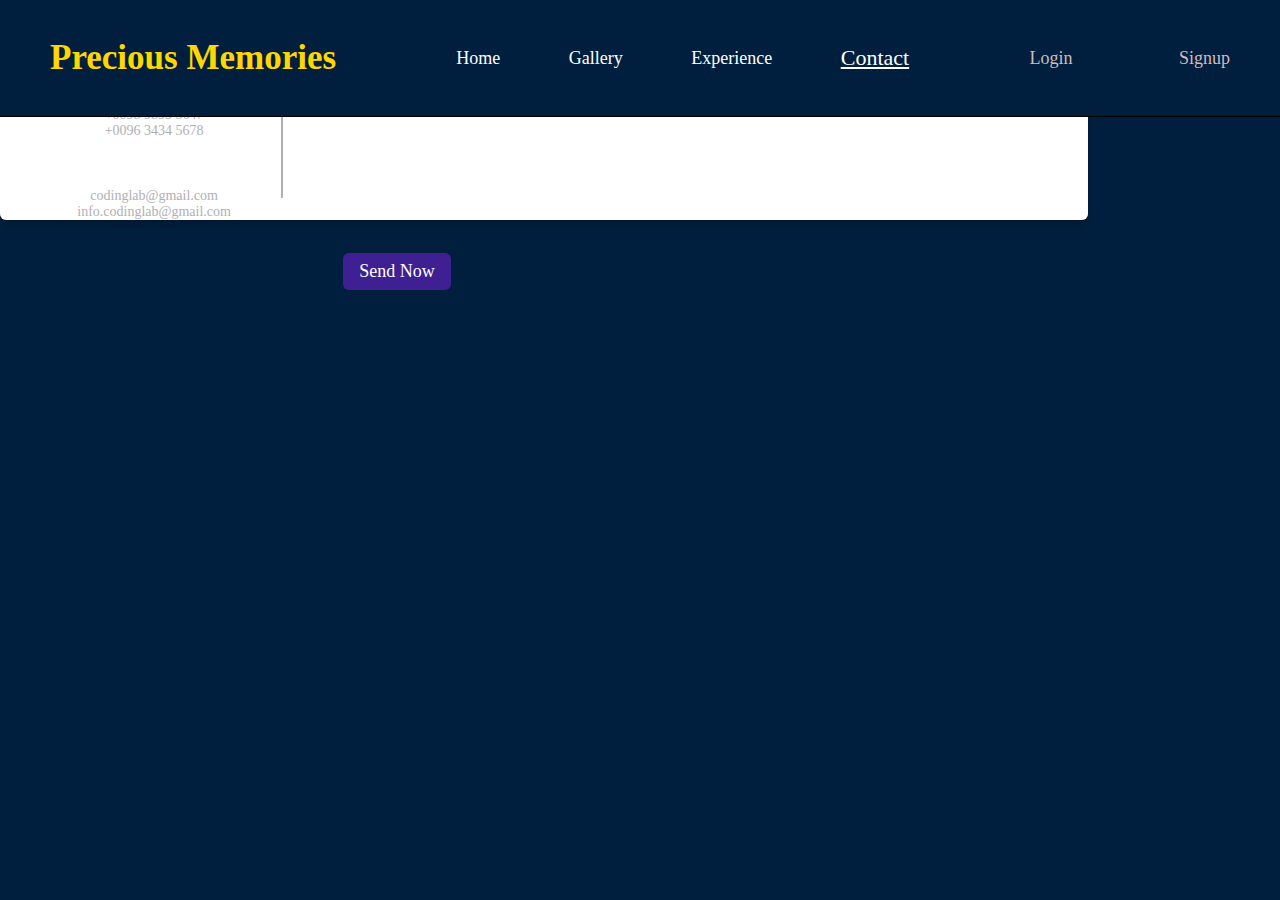
<file: FrontEnd/contact_page.htm>
<!DOCTYPE html>
<html lang="en">
  <head>
    <meta charset="UTF-8" />
    <meta name="viewport" content="width=device-width, initial-scale=1.0" />
    <title>Precious Memories - Contact</title>
    <link rel="stylesheet" href="styles.css" />
    <link rel="stylesheet" href="contact.css">
  </head>
  <body>
    <nav>
      <div class="logo">
        <h2 class="brand-name">Precious Memories</h2>
      </div>

      <ul>
        <li><a href="/FrontEnd/index.htm">Home</a></li>
        <li><a href="/FrontEnd/gallery.htm">Gallery</a></li>
        <li><a href="/FrontEnd/experience.htm">Experience</a></li>
        <li><a href="/FrontEnd/contact_page.htm" class="active">Contact</a></li>
      </ul>

      <div class="sign-up-in">
        <a href="/FrontEnd/login.htm">Login</a>
        <a href="/FrontEnd/login.htm">Signup</a>
      </div>
    </nav>

    <div class="container">
      <div class="content">
        <div class="left-side">
          <div class="address details">
            <i class="fas fa-map-marker-alt"></i>
            <div class="topic">Address</div>
            <div class="text-one">Surkhet, NP12</div>
            <div class="text-two">Birendranagar 06</div>
          </div>
          <div class="phone details">
            <i class="fas fa-phone-alt"></i>
            <div class="topic">Phone</div>
            <div class="text-one">+0098 9893 5647</div>
            <div class="text-two">+0096 3434 5678</div>
          </div>
          <div class="email details">
            <i class="fas fa-envelope"></i>
            <div class="topic">Email</div>
            <div class="text-one">codinglab@gmail.com</div>
            <div class="text-two">info.codinglab@gmail.com</div>
          </div>
        </div>
        <div class="right-side">
          <div class="topic-text">Send us a message</div>
          <p>
            If you have any work from me or any types of quries related to my
            tutorial, you can send me message from here. It's my pleasure to
            help you.
          </p>
          <form action="#">
            <div class="input-box">
              <input type="text" placeholder="Enter your name" />
            </div>
            <div class="input-box">
              <input type="text" placeholder="Enter your email" />
            </div>
            <div class="input-box message-box"></div>
            <div class="button">
              <input type="button" value="Send Now" />
            </div>
          </form>
        </div>
      </div>
    </div>
  </body>
</html>
</file>
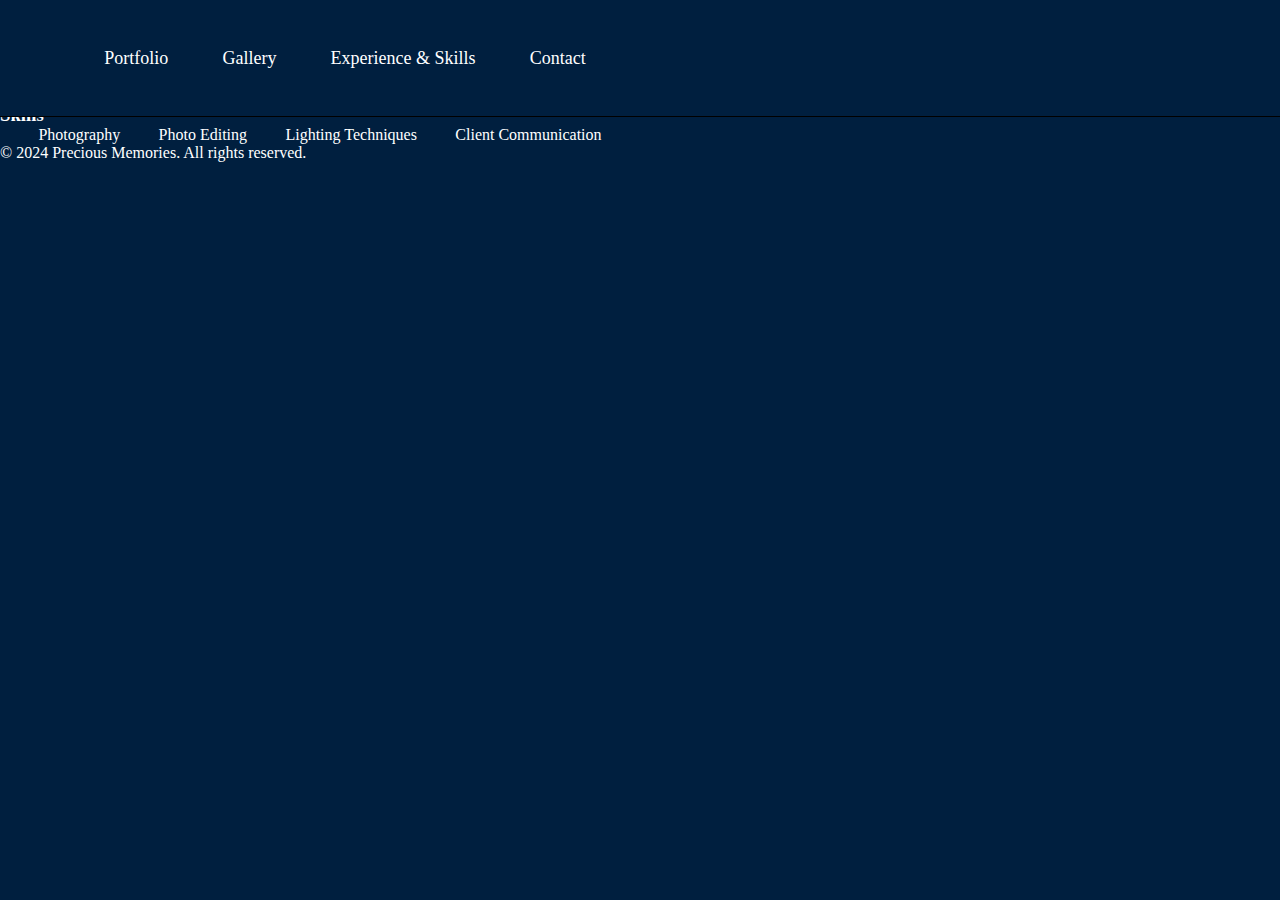
<file: FrontEnd/experience.htm>
<!DOCTYPE html>
<html lang="en">
  <head>
    <meta charset="UTF-8" />
    <meta name="viewport" content="width=device-width, initial-scale=1.0" />
    <title>Precious Memories - Experience & Skills</title>
    <link rel="stylesheet" href="styles.css" />
  </head>
  <body>
    <header>
      <h1>Precious Memories</h1>
      <nav>
        <ul>
          <li><a href="/FrontEnd/index.htm">Portfolio</a></li>
          <li><a href="/FrontEnd/gallery.htm">Gallery</a></li>
          <li><a href="/FrontEnd/experience.htm">Experience & Skills</a></li>
          <li><a href="/FrontEnd/contact_page.htm">Contact</a></li>
        </ul>
      </nav>
    </header>

    <section id="experience">
      <h2>Experience & Skills</h2>
      <div class="experience-item">
        <h3>Years of Experience</h3>
        <p>
          Over 10 years of experience in photography, specializing in weddings
          and portraits.
        </p>
      </div>
      <div class="skills">
        <h3>Skills</h3>
        <ul>
          <li>Photography</li>
          <li>Photo Editing</li>
          <li>Lighting Techniques</li>
          <li>Client Communication</li>
        </ul>
      </div>
    </section>

    <footer>
      <p>&copy; 2024 Precious Memories. All rights reserved.</p>
    </footer>
  </body>
</html>
</file>
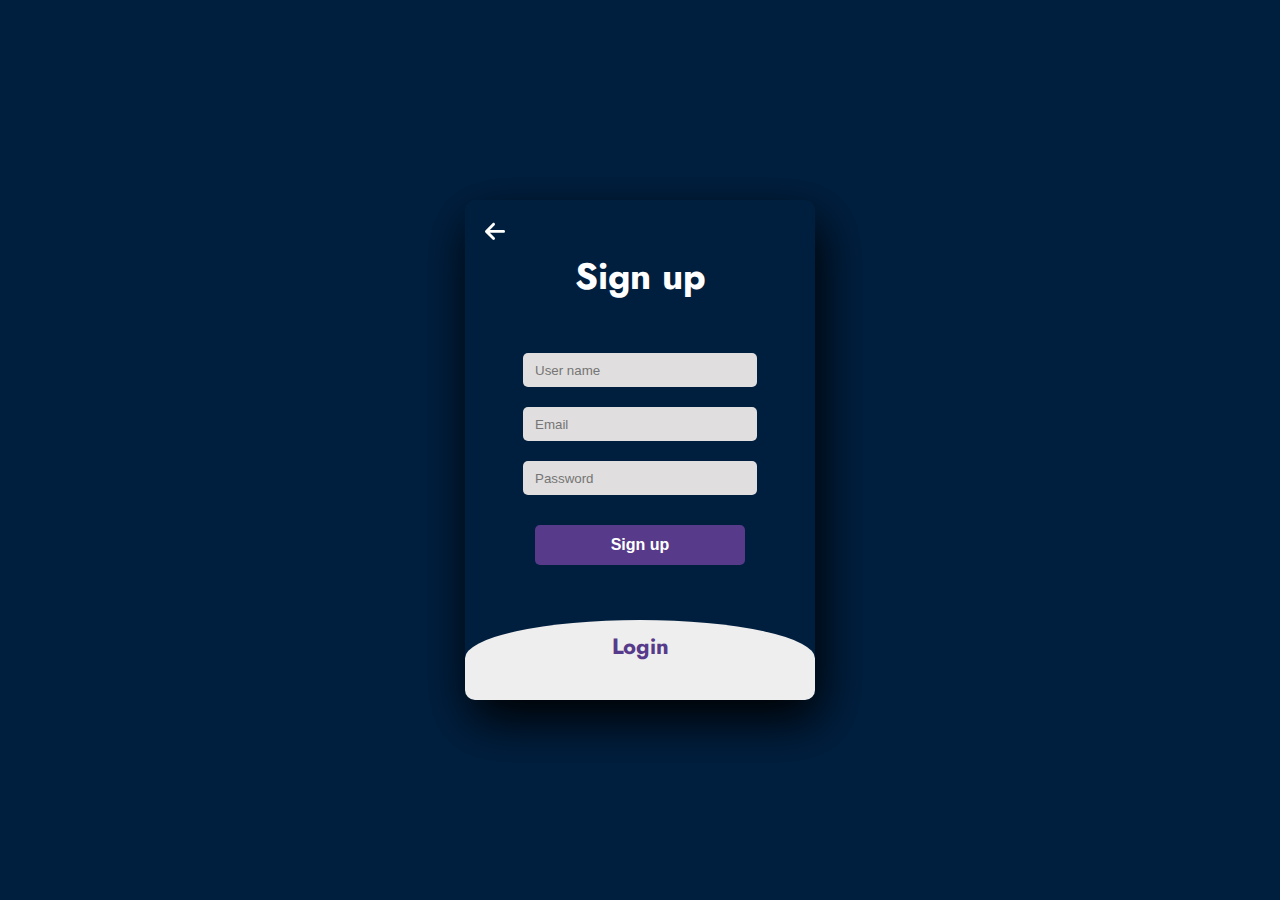
<file: FrontEnd/login.htm>
<!DOCTYPE html>
<html>
  <head>
    <title>Slide Navbar</title>
    <link rel="stylesheet" type="text/css" href="/FrontEnd/login.css" />
    <link
      href="https://fonts.googleapis.com/css2?family=Jost:wght@500&display=swap"
      rel="stylesheet"
    />
  </head>
  <body>
    <div class="main">
      <a class="back-btn" href="/FrontEnd/index.htm"
        ><svg width="20" xmlns="http://www.w3.org/2000/svg" viewBox="0 0 448 512">
          <!--!Font Awesome Free 6.6.0 by @fontawesome - https://fontawesome.com License - https://fontawesome.com/license/free Copyright 2024 Fonticons, Inc.-->
          <path
            fill="#ffffff"
            d="M9.4 233.4c-12.5 12.5-12.5 32.8 0 45.3l160 160c12.5 12.5 32.8 12.5 45.3 0s12.5-32.8 0-45.3L109.2 288 416 288c17.7 0 32-14.3 32-32s-14.3-32-32-32l-306.7 0L214.6 118.6c12.5-12.5 12.5-32.8 0-45.3s-32.8-12.5-45.3 0l-160 160z"
          /></svg>
        </a>
      <input type="checkbox" id="chk" aria-hidden="true" />

      <div class="signup">
        <form>
          <label for="chk" aria-hidden="true">Sign up</label>
          <input type="text" name="txt" placeholder="User name" required="" />
          <input type="email" name="email" placeholder="Email" required="" />
          <input
            type="password"
            name="pswd"
            placeholder="Password"
            required=""
          />
          <button>Sign up</button>
        </form>
      </div>

      <div class="login">
        <form>
          <label for="chk" aria-hidden="true">Login</label>
          <input type="email" name="email" placeholder="Email" required="" />
          <input
            type="password"
            name="pswd"
            placeholder="Password"
            required=""
          />
          <button>Login</button>
        </form>
      </div>
    </div>
  </body>
</html>
</file>
<file: FrontEnd/styles.css>
:root {
  --primary-color: #001f3f;
  --btn-color: #e4e80b;
  --btn-color-hover: #dcc605dd;
  --txt-color: #ffffff;
  --title-color: #ffd700;
}

* {
  margin: 0;
  padding: 0;
  box-sizing: border-box;
  color: #ffffff;
  font-family: cursive;
  scroll-behavior: smooth;
}

html,
body {
  height: 100%;
  width: 100%;
  background-color: var(--primary-color);
}

/* -------------------- Some styling for the web browser's scroll bar -------------- */

::-webkit-scrollbar {
  width: 10px;
}

::-webkit-scrollbar-track {
  background-color: #000000;
}

::-webkit-scrollbar-thumb {
  background: #888;
}



/* --------------------------------------------- Main Page------------------------------------------ */

main {
  height: 100%;
  width: 100%;
  display: flex;
  justify-content: space-between;
  align-items: center;
  border-bottom: 1px solid #000000;
  box-shadow: 0 2px 5px #000000;

}
/* -------------------------- NavBar---------------------------- */
nav {
  z-index: 100;
  position: fixed;
  top: 0;
  width: 100%;
  height: 13%;
  display: flex;
  align-items: center;
  justify-content: space-between;
  padding: 0 50px;
  border-bottom: 1.5px solid black;
  background-color: #001f3f;
}

/* -------------- Logo ------------------ */

.logo {
  height: 100%;
  display: flex;
  align-items: center;
  justify-content: center;
}

.brand-name {
  color: gold;
  font-size: 35px;
  font-family: cursive;
}

/* ------------- Nav Links ----------- */

ul {
  width: 50%;
  height: 100%;
  display: flex;
  justify-content: space-evenly;
  align-items: center;
}

ul > li {
  list-style: none;
}

ul > li > a {
  text-decoration: none;
  font-size: 18px;
  transition: 0.5s ease-in;
}

ul > li > a:hover {
  text-decoration: underline;
}

.active {
  text-decoration: underline;
  font-size: 22px;
}

/* ------------ Sign-up-in ----------------------- */

.sign-up-in {
  width: 17%;
  display: flex;
  justify-content: space-between;
  align-items: end;
}

.sign-up-in > a {
  font-size: 18px;
  color: #d3baba;
  text-decoration: none;
  transition: 0.3s ease-in;
}

.sign-up-in > a:hover {
  color: var(--txt-color);
}

/* ------------------------------------------ Hero Section -------------------------------------- */

.hero-section {
  width: 100%;
  height: 87%;
  display: flex;
  align-items: center;
  justify-content: center;
  padding: 0 50px;
}

/* ------------------- Quote and Contact Butoon Section ---------------- */

.quote-btn-section {
  height: 100%;
  width: 40%;
  display: flex;
  justify-content: center;
  flex-direction: column;
}

/*------------------ Main Quote Section --------------------------*/

.main-quote-sec {
  width: 100%;
  height: 50%;
  display: flex;
  justify-content: center;
  flex-direction: column;
  gap: 20px;
}

/* -------- Quote ------ */

.quote {
  text-transform: uppercase;
  font-family: sans-serif;
  font-weight: 900;
}

.where {
  font-size: 50px;
}

.eve-pic {
  font-size: 40px;
}

.tells-a-story {
  font-size: 40px;
}

/* ----------------- Contact Button Section -------------- */

.contact-btn-sec {
  width: 100%;
  height: 20%;
  display: flex;
  align-items: center;
}

.contact-btn {
  padding: 8px 12px;
  font-size: 18px;
  font-weight: 700;
  background-color: var(--title-color);
  text-decoration: none;
  transition: 0.3s ease-in;
}

.contact-btn:hover {
  background-color: var(--btn-color-hover);
  scale: 1.1;
}

/* ------------------------- Photo Section ------------------------------ */

.photo-section {
  width: 60%;
  height: 100%;
  display: flex;
  align-items: center;
}

.photo-wrapper {
  z-index: 2;
  width: 100%;
  height: 95%;
  display: grid;
  gap: 12px;
  grid-template-columns: 1fr 1fr;
  grid-template-rows: repeat(3, 1fr);
}

.img-div {
  display: flex;
  justify-content: center;
  align-items: center;
  border-radius: 8px;
  overflow: hidden;
  position: relative;
}

.pic-1 {
  grid-column: 1 / span 2; /* Span across both columns */
  grid-row: 1 / span 2; /* Span across the first two rows */
  background-color: red;
}

.pic-2 {
  grid-column: 1;
  grid-row: 3; /* Use the default position */
  background-color: #ffffff;
}

.pic-3 {
  grid-column: 2;
  grid-row: 3;
  background-color: #fff222;
}

.img-div > img {
  width: 100%;
  height: 100%;
  object-fit: cover;
  backdrop-filter: blur(10px);
  cursor: pointer;
}

.hidden-hover-txt{
  font-size: 18px;
  position: absolute;
  bottom: -50px;
  cursor: pointer;
}

/*------------------------------------- About us Section ----------------------------------- */

.about-us{
  width: 100%;
  height: 80%;
  border-bottom: 1px solid #000000;
  box-shadow: 0 2px 5px #000000;
}


/*------------------------------------------ Testimonial Section -------------------------------------------*/

.testimonial-sec {
  width: 100%;
  height: 80%;
  background-color: var(--primary-color);
  display: flex;
  justify-content: space-around;
  align-items: center;
  flex-direction: column;
}

/* ------------ Testimonial Title ------------------- */

.testi-title {
  font-family: sans-serif;
  text-transform: uppercase;
  font-size: 60px;
  letter-spacing: 4px;
  font-weight: 900;
  color: var(--txt-color);
}

/* -------------------- Testimonial list Container --------------------- */

.testi-ctr {
  width: 100%;
  display: flex;
  align-items: center;
  justify-content: space-around;
}

.container {
  width: 400px;
  height: 220px;
  /* /* background-color: var(--primary-color); */
  background-color: blue;
  border-radius: 20px;
  position: relative;
  display: flex;
  align-items: center;
  justify-content: center;
  padding: 15px;
  box-shadow: 0 10px 20px rgba(0, 0, 0, 0.4);
}

.pic {
  border-radius: 50%;
  height: 70px;
  width: 70px;
  position: absolute;
  top: 0px;
  left: 50%;
  transform: translate(-50%, -50%);
  object-fit: cover;
}

.testimonial-txt {
  color: #ffffff;
  width: 100%;
  height: 80%;
  display: flex;
  align-items: center;
  flex-direction: column;
  justify-content: center;
}

.user-txt {
  text-align: center;
  width: 100%;
  height: 80%;
  display: flex;
  align-items: center;
  justify-content: center;
  font-size: 1.2rem;
}

.user-name {
  width: 100%;
  height: 20%;
  display: flex;
  align-items: center;
  justify-content: center;
}

/* --------------------------------------- Footer ------------------------------------- */

footer {
  width: 100%;
  height: 50%;
}

/*------------ Social Media Link Section ------------*/

.social-media-link-sec {
  width: 100%;
  height: 15%;
  background-color: red;
  padding: 10px;
  display: flex;
  justify-content: space-between;
  align-items: center;
}

.get-connected-txt {
  font-size: 16px;
}

.s-m-links {
  width: 20%;
  display: flex;
  justify-content: space-evenly;
  align-items: center;
}

.s-m-links > a {
  text-decoration: none;
}

.s-m-links > a > svg {
  fill: #ffffff;
  stroke: #ffffff;
}

/*------------- Footer's Main Section ----------------- */

.footer-main-sec {
  width: 100%;
  height: 65%;
}

/*---------------- Copy right section  */

.copy-right-sec {
  width: 100%;
  height: 20%;
  display: flex;
  align-items: center;
  justify-content: center;
  border-top: 1px solid #FFFFFF;
}

.c-r-txt {
  font-family: sans-serif;
  font-size: 14px;
}
</file>
<file: FrontEnd/contact.css>
/* Google Font CDN Link */
@import url("https://fonts.googleapis.com/css2?family=Poppins:wght@200;300;400;500;600;700&display=swap");

nav {
  z-index: 100;
  position: fixed;
  top: 0;
  width: 100%;
  height: 13%;
  display: flex;
  align-items: center;
  justify-content: space-between;
  padding: 0 50px;
  border-bottom: 1.5px solid black;
  background-color: #001f3f;
}

/* -------------- Logo ------------------ */

.logo {
  height: 100%;
  display: flex;
  align-items: center;
  justify-content: center;
}

.brand-name {
  color: gold;
  font-size: 35px;
  font-family: cursive;
}

/* ------------- Nav Links ----------- */

ul {
  width: 50%;
  height: 100%;
  display: flex;
  justify-content: space-evenly;
  align-items: center;
}

ul > li {
  list-style: none;
}

ul > li > a {
  text-decoration: none;
  font-size: 18px;
  transition: 0.5s ease-in;
}

ul > li > a:hover {
  text-decoration: underline;
}

.active {
  text-decoration: underline;
  font-size: 22px;
}

/* ------------ Sign-up-in ----------------------- */

.sign-up-in {
  width: 17%;
  display: flex;
  justify-content: space-between;
  align-items: end;
}

.sign-up-in > a {
  font-size: 18px;
  color: #d3baba;
  text-decoration: none;
  transition: 0.3s ease-in;
}

.sign-up-in > a:hover {
  color: var(--txt-color);
}

.container {
  width: 85%;
  background: #fff;
  border-radius: 6px;
  padding: 20px 60px 30px 40px;
  box-shadow: 0 5px 10px rgba(0, 0, 0, 0.2);
}
.container .content {
  display: flex;
  align-items: center;
  justify-content: space-between;
}
.container .content .left-side {
  width: 25%;
  height: 100%;
  display: flex;
  flex-direction: column;
  align-items: center;
  justify-content: center;
  margin-top: 15px;
  position: relative;
}
.content .left-side::before {
  content: "";
  position: absolute;
  height: 70%;
  width: 2px;
  right: -15px;
  top: 50%;
  transform: translateY(-50%);
  background: #afafb6;
}
.content .left-side .details {
  margin: 14px;
  text-align: center;
}
.content .left-side .details i {
  font-size: 30px;
  color: #3e2093;
  margin-bottom: 10px;
}
.content .left-side .details .topic {
  font-size: 18px;
  font-weight: 500;
}
.content .left-side .details .text-one,
.content .left-side .details .text-two {
  font-size: 14px;
  color: #afafb6;
}
.container .content .right-side {
  width: 75%;
  margin-left: 75px;
}
.content .right-side .topic-text {
  font-size: 23px;
  font-weight: 600;
  color: #3e2093;
}
.right-side .input-box {
  height: 50px;
  width: 100%;
  margin: 12px 0;
}
.right-side .input-box input,
.right-side .input-box textarea {
  height: 100%;
  width: 100%;
  border: none;
  outline: none;
  font-size: 16px;
  background: #f0f1f8;
  border-radius: 6px;
  padding: 0 15px;
  resize: none;
}
.right-side .message-box {
  min-height: 110px;
}
.right-side .input-box textarea {
  padding-top: 6px;
}
.right-side .button {
  display: inline-block;
  margin-top: 12px;
}
.right-side .button input[type="button"] {
  color: #fff;
  font-size: 18px;
  outline: none;
  border: none;
  padding: 8px 16px;
  border-radius: 6px;
  background: #3e2093;
  cursor: pointer;
  transition: all 0.3s ease;
}
.button input[type="button"]:hover {
  background: #5029bc;
}

@media (max-width: 950px) {
  .container {
    width: 90%;
    padding: 30px 40px 40px 35px;
  }
  .container .content .right-side {
    width: 75%;
    margin-left: 55px;
  }
}
@media (max-width: 820px) {
  .container {
    margin: 40px 0;
    height: 100%;
  }
  .container .content {
    flex-direction: column-reverse;
  }
  .container .content .left-side {
    width: 100%;
    flex-direction: row;
    margin-top: 40px;
    justify-content: center;
    flex-wrap: wrap;
  }
  .container .content .left-side::before {
    display: none;
  }
  .container .content .right-side {
    width: 100%;
    margin-left: 0;
  }
}
</file>
<file: FrontEnd/login.css>
:root {
  --primary-color: #001f3f;
  --btn-color: #ff0000;
  --btn-color-hover: #ff0000dd;
  --txt-color: #ffffff;
  --title-color: #ffd700;
}

body {
  margin: 0;
  padding: 0;
  display: flex;
  justify-content: center;
  align-items: center;
  min-height: 100vh;
  font-family: "Jost", sans-serif;
  background-color: var(--primary-color);
}
.main {
  position: relative;
  width: 350px;
  height: 500px;
  background-color: var(--primary-color);
  overflow: hidden;
  background: url("https://doc-08-2c-docs.googleusercontent.com/docs/securesc/68c90smiglihng9534mvqmq1946dmis5/fo0picsp1nhiucmc0l25s29respgpr4j/1631524275000/03522360960922298374/03522360960922298374/1Sx0jhdpEpnNIydS4rnN4kHSJtU1EyWka?e=view&authuser=0&nonce=gcrocepgbb17m&user=03522360960922298374&hash=tfhgbs86ka6divo3llbvp93mg4csvb38")
    no-repeat center/ cover;
  border-radius: 10px;
  box-shadow: 5px 20px 50px #000;
}
#chk {
  display: none;
}

.back-btn {
  position: absolute;
  top: 20px;
  left: 20px;
}

.signup {
  position: relative;
  width: 100%;
  height: 100%;
}
label {
  color: #fff;
  font-size: 2.3em;
  justify-content: center;
  display: flex;
  margin: 50px;
  font-weight: bold;
  cursor: pointer;
  transition: 0.5s ease-in-out;
}
input {
  width: 60%;
  height: 10px;
  background: #e0dede;
  justify-content: center;
  display: flex;
  margin: 20px auto;
  padding: 12px;
  border: none;
  outline: none;
  border-radius: 5px;
}
button {
  width: 60%;
  height: 40px;
  margin: 10px auto;
  justify-content: center;
  display: block;
  color: #fff;
  background: #573b8a;
  font-size: 1em;
  font-weight: bold;
  margin-top: 30px;
  outline: none;
  border: none;
  border-radius: 5px;
  transition: 0.2s ease-in;
  cursor: pointer;
}
button:hover {
  background: #6d44b8;
}
.login {
  height: 460px;
  background: #eee;
  border-radius: 60% / 10%;
  transform: translateY(-180px);
  transition: 0.8s ease-in-out;
}
.login label {
  color: #573b8a;
  transform: scale(0.6);
}

#chk:checked ~ .login {
  transform: translateY(-500px);
}
#chk:checked ~ .login label {
  transform: scale(1);
}
#chk:checked ~ .signup label {
  transform: scale(0.6);
}
</file>
